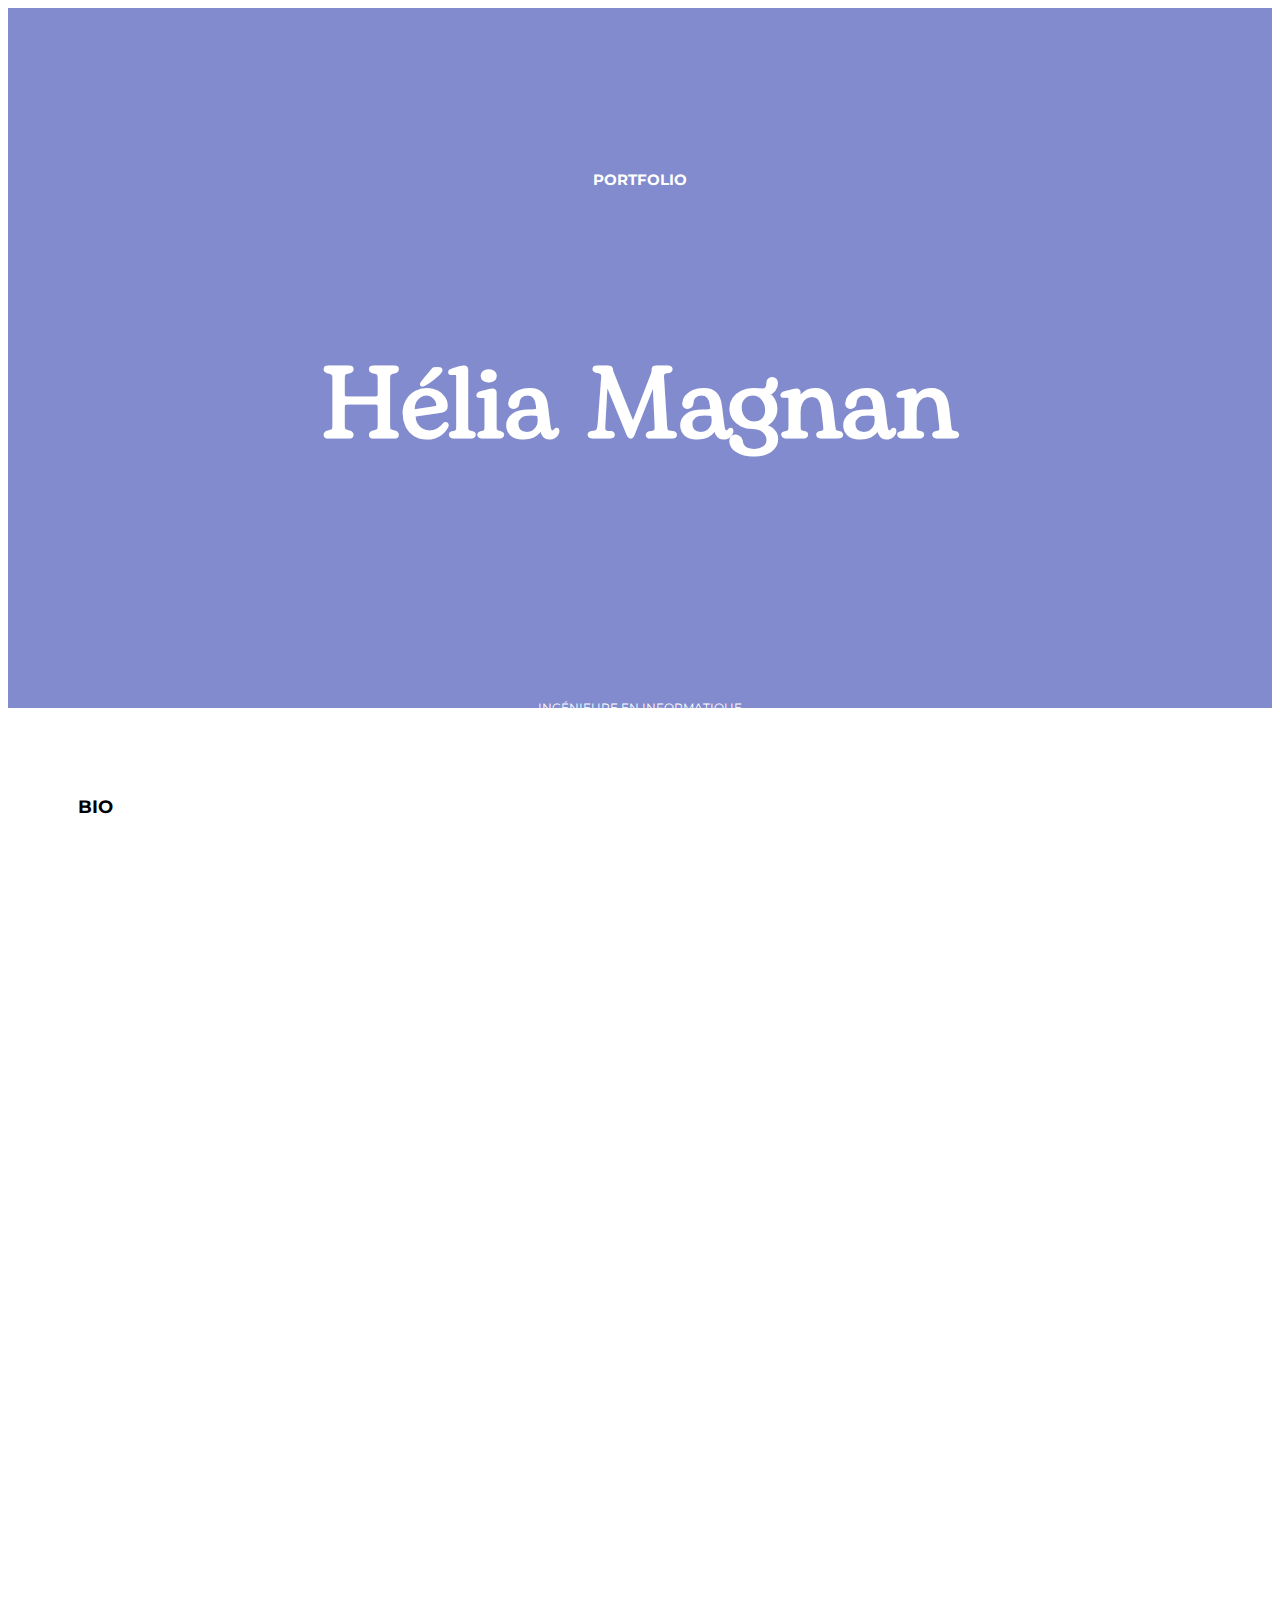
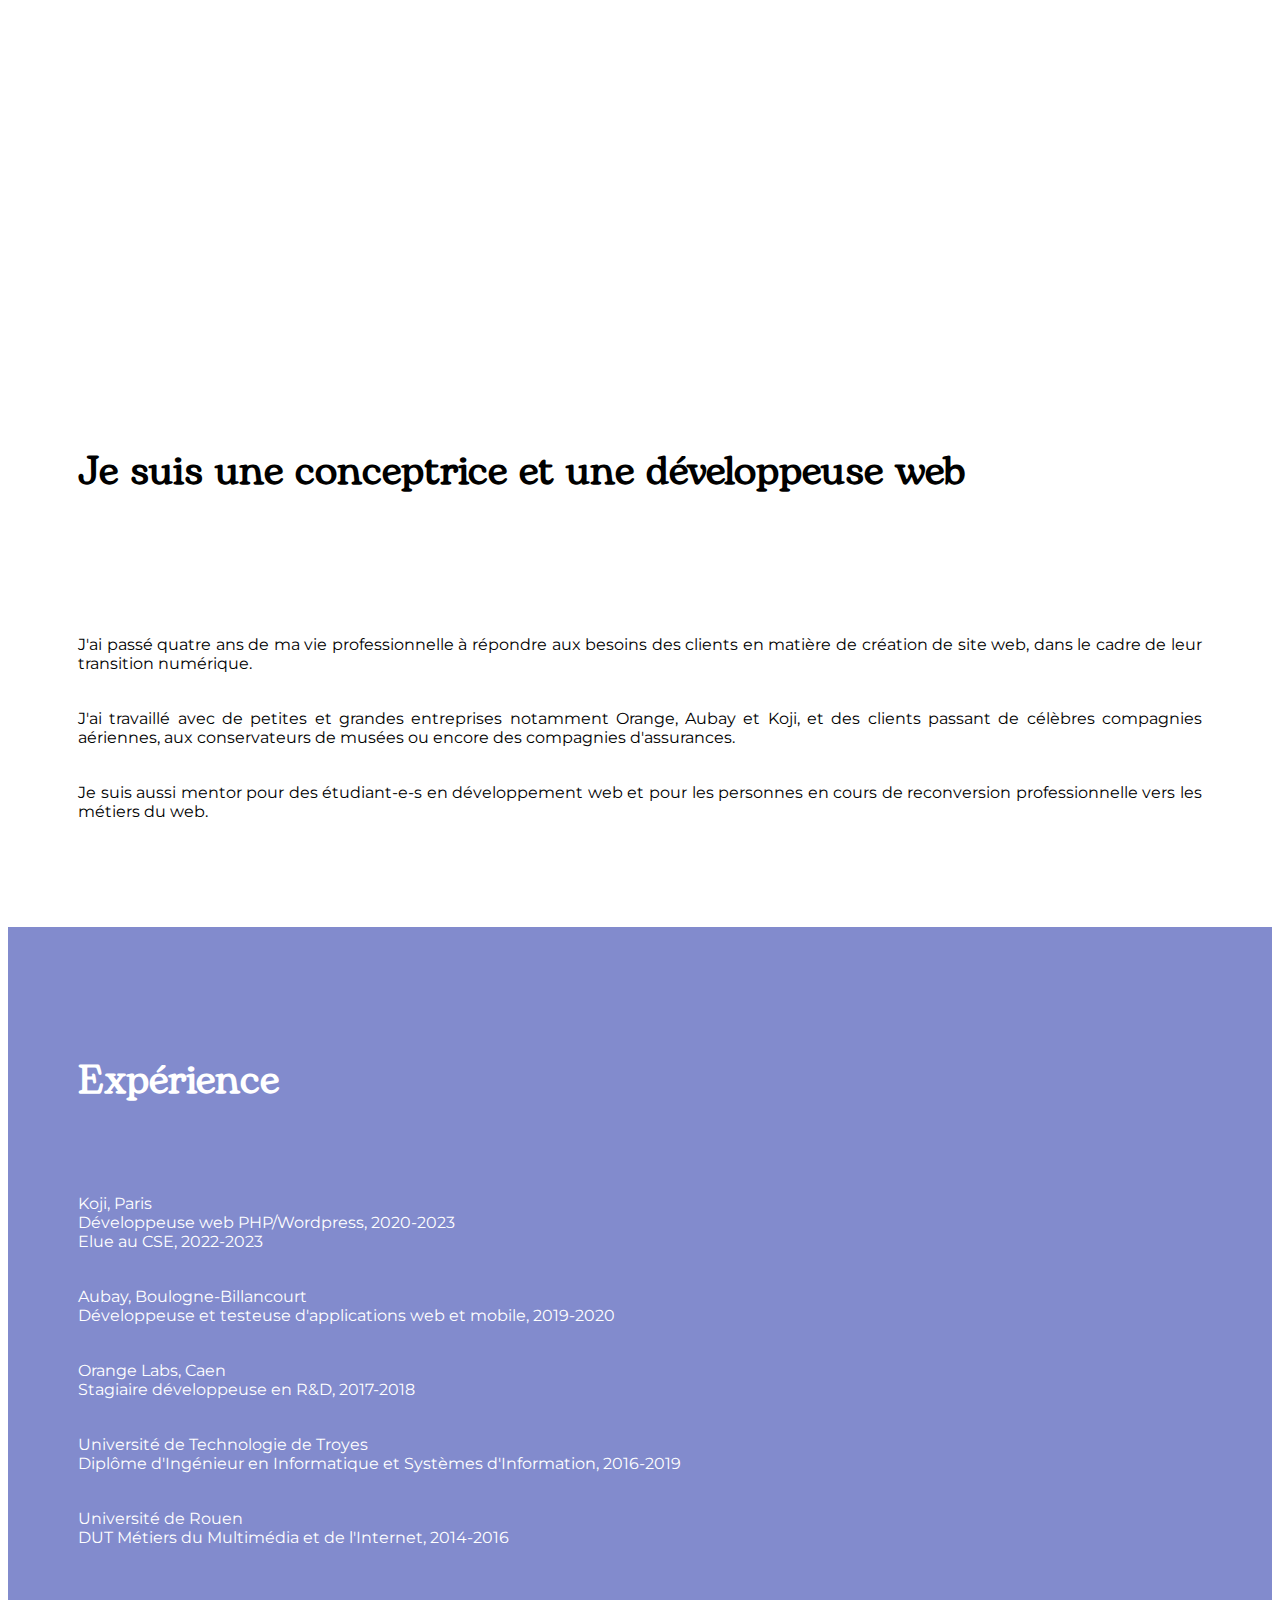
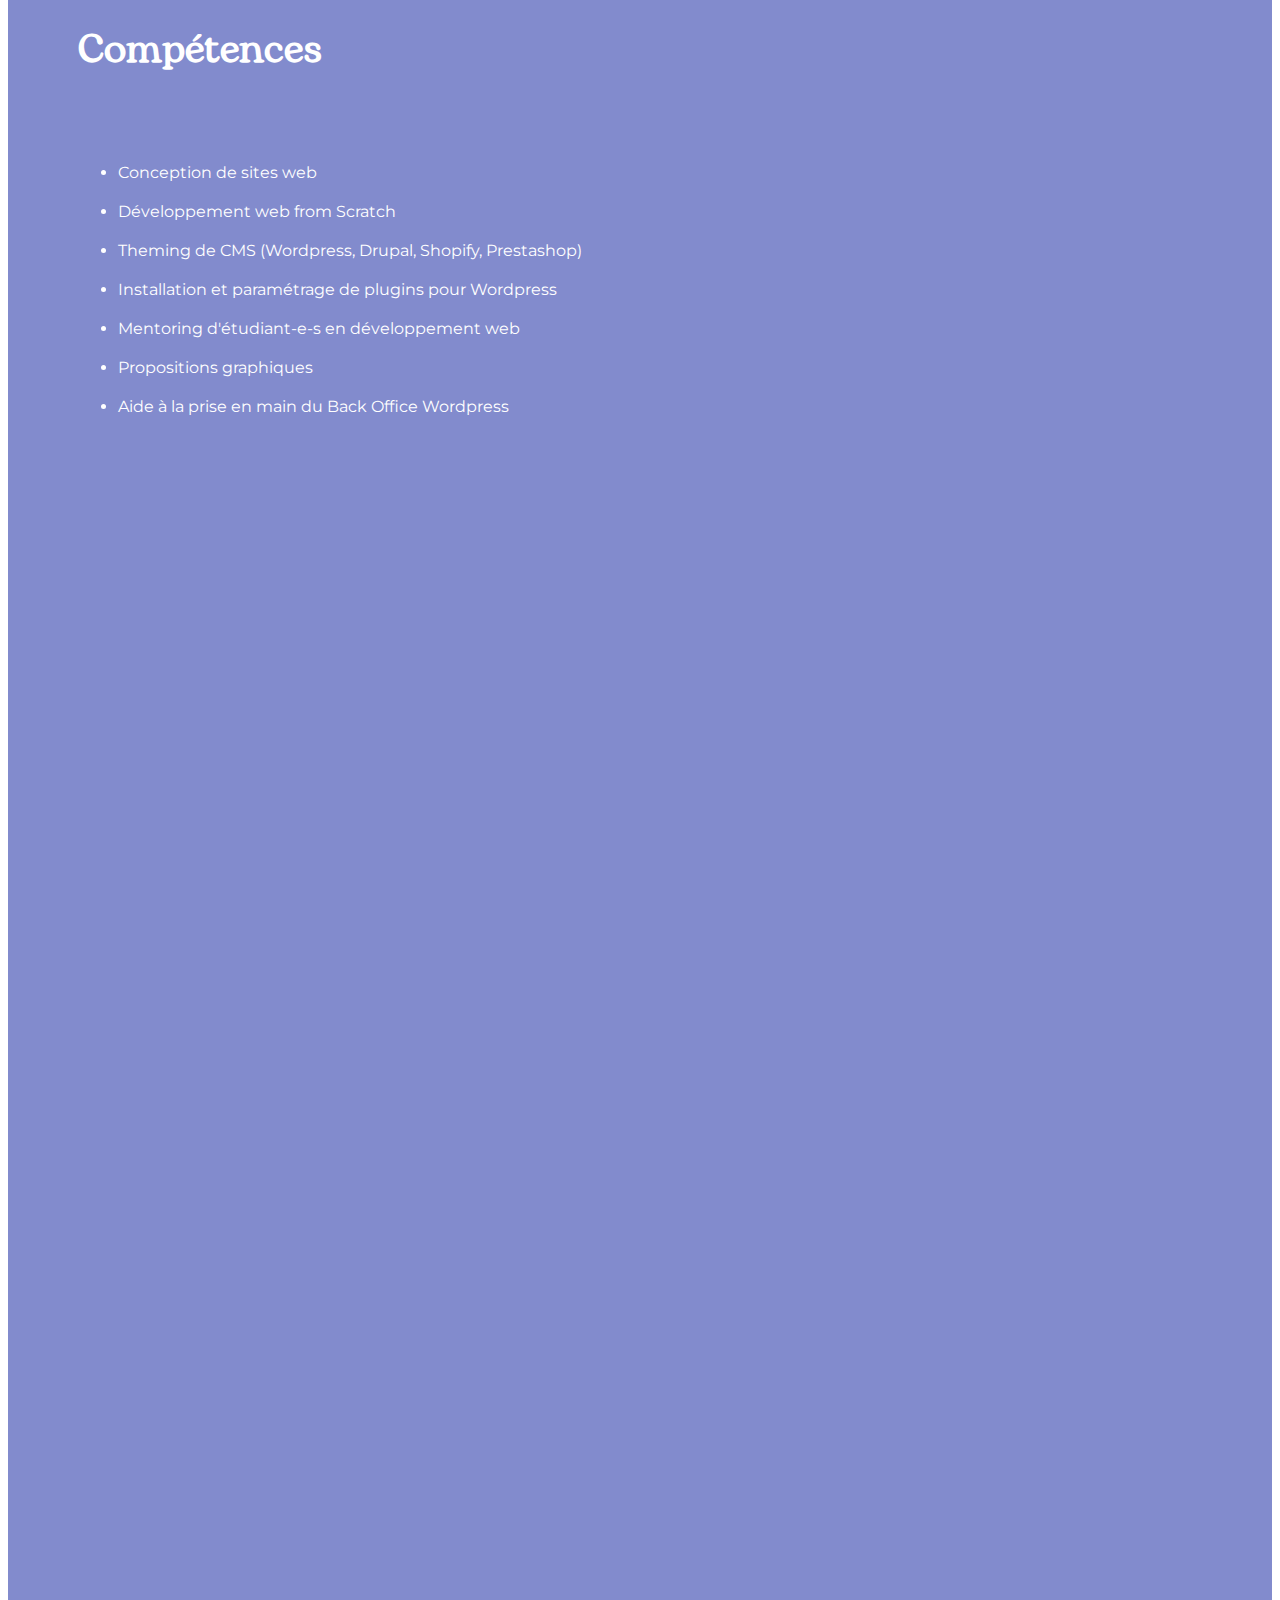
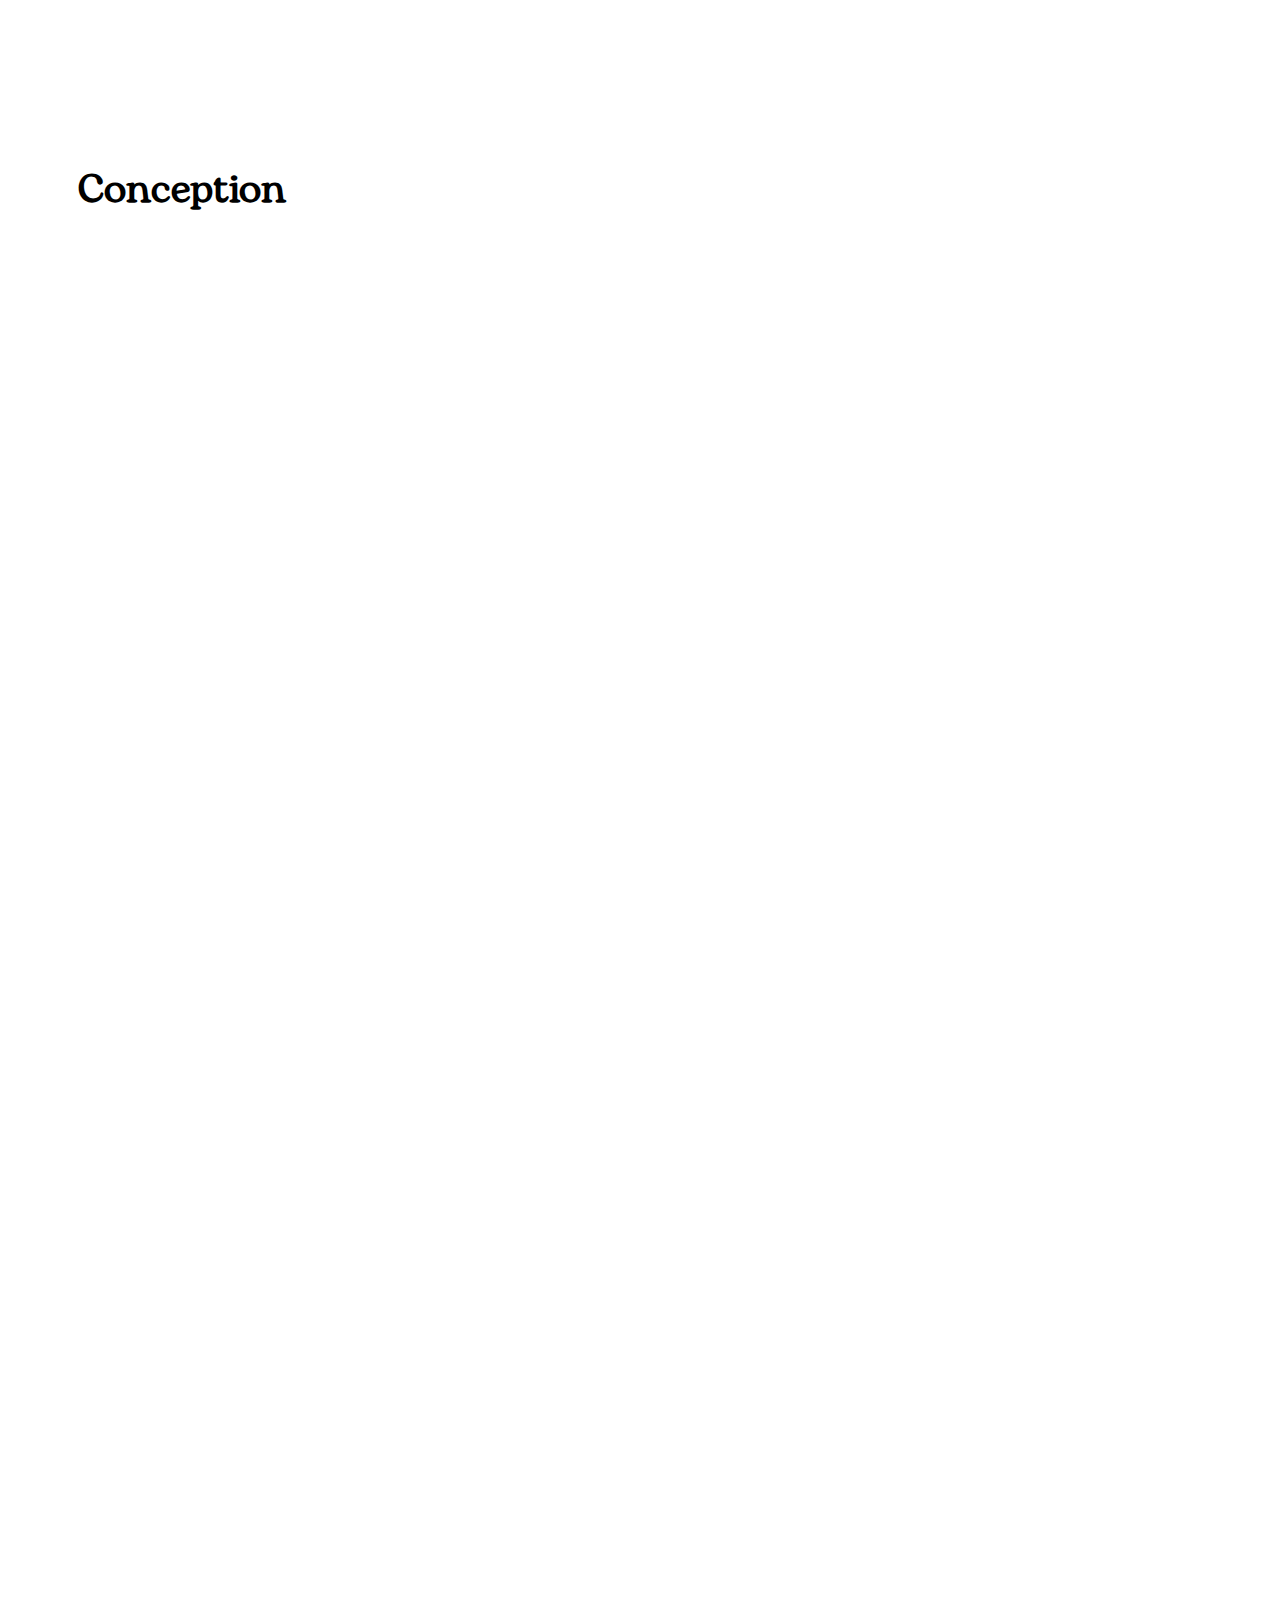
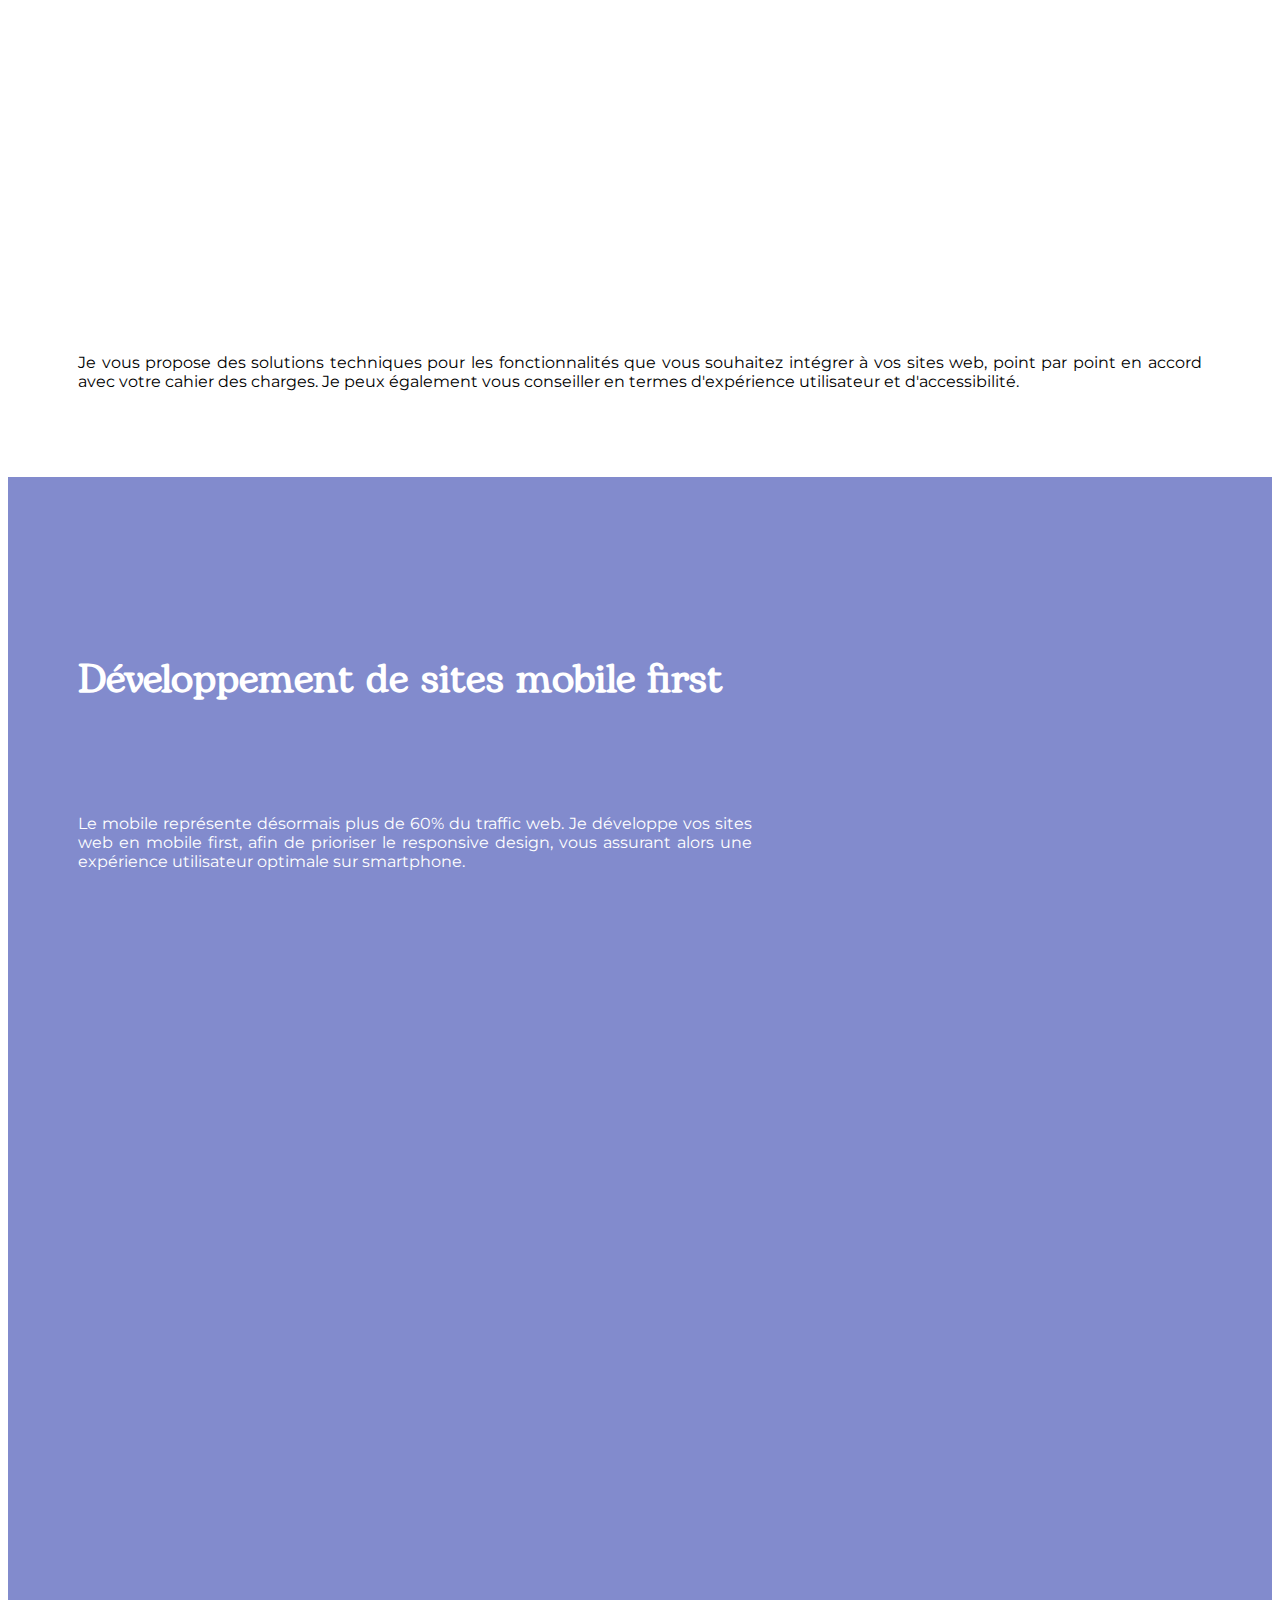
<file: index.html>
<!DOCTYPE html>
<html>
  <head>
    <meta charset="utf-8">
    <meta name="viewport" content="width=device-width, initial-scale=1">
    <link rel="stylesheet" href="style.css" />
    <link rel="preconnect" href="https://fonts.googleapis.com">
    <link rel="preconnect" href="https://fonts.gstatic.com" crossorigin>
    <link href="https://fonts.googleapis.com/css2?family=Montserrat:ital,wght@0,200;0,400;0,700;1,200;1,400;1,700&display=swap" rel="stylesheet">
    <link href="https://cdn.jsdelivr.net/npm/bootstrap@5.2.3/dist/css/bootstrap.min.css" rel="stylesheet" integrity="sha384-rbsA2VBKQhggwzxH7pPCaAqO46MgnOM80zW1RWuH61DGLwZJEdK2Kadq2F9CUG65" crossorigin="anonymous">
  </head>
  <body>
    <header class="row">
      <div class="col-12 col-md-7">
        <h2>Portfolio</h2>
        <h1>Hélia Magnan</h1>
        <div class="row">
          <div class="col-6">
            <p>Ingénieure en Informatique</p>
          </div>
          <div class="col-6">
            <a href="https://github.com/heliamagnan" target="_blank">Mon Github</a>
          </div>
        </div>
      </div>
      <div class="col-12 col-md-5">
        <img class="reveal" src="assets/header_img.jpg" alt="Un mac, un iphone, un post it, des trombones et une pochette disposés sur une table." />
      </div>
    </header>
    <div class="bio row">
      <div class="col-12 col-md-5">
        <h3>Bio</h3>
        <img class="reveal" src="assets/bio.jpeg" alt="Hélia dans un studio, sous les projecteurs, au cours d'une interview." />
      </div>
      <div class="col-12 col-md-7">
        <h4>Je suis une conceptrice et une développeuse web</h4>
        <p>J'ai passé quatre ans de ma vie professionnelle à répondre aux besoins des clients en matière de création de site web, dans le cadre de leur transition numérique.</p>
        <p>J'ai travaillé avec de petites et grandes entreprises notamment Orange, Aubay et Koji, et des clients passant de célèbres compagnies aériennes, aux conservateurs de musées ou encore des compagnies d'assurances.</p>
        <p>Je suis aussi mentor pour des étudiant-e-s en développement web et pour les personnes en cours de reconversion professionnelle vers les métiers du web.</p>
      </div>
    </div>
    <div class="cv row">
      <div class="col-12 col-md-4">
        <h4>Expérience</h4>
        <p>
          Koji, Paris<br/>
          Développeuse web PHP/Wordpress, 2020-2023<br/>
          Elue au CSE, 2022-2023<br/>
        </p>
        <p>
          Aubay, Boulogne-Billancourt<br/>
          Développeuse et testeuse d'applications web et mobile, 2019-2020
        </p>
        <p>
          Orange Labs, Caen<br/>
          Stagiaire développeuse en R&D, 2017-2018
        </p>
        <p>
          Université de Technologie de Troyes<br/>
          Diplôme d'Ingénieur en Informatique et Systèmes d'Information, 2016-2019
        </p>
        <p>
          Université de Rouen<br/>
          DUT Métiers du Multimédia et de l'Internet, 2014-2016
        </p>
      </div>
      <div class="col-12 col-md-4">
        <h4>Compétences</h4>
        <ul>
          <li>Conception de sites web</li>
          <li>Développement web from Scratch</li>
          <li>Theming de CMS (Wordpress, Drupal, Shopify, Prestashop)</li>
          <li>Installation et paramétrage de plugins pour Wordpress</li>
          <li>Mentoring d'étudiant-e-s en développement web</li>
          <li>Propositions graphiques</li>
          <li>Aide à la prise en main du Back Office Wordpress</li>
        </ul>
      </div>
      <div class="col-12 col-md-4">
        <img class="reveal" src="assets/cv.jpg"  alt="Hélia concentrée en train de travailler sur son ordinateur." />
      </div>
    </div>
    <div class="travail row">
      <div class="col-12 col-md-5">
        <h3>Travail</h3>
        <a class="reveal" href='https://wordpress.com/fr/' target="_blank"><img src="assets/wordpress.png"  alt="Logo de Wordpress" /></a>
        <h4>Conception</h4>
      </div>
      <div class="col-12 col-md-7">
        <div class="row">
          <div class="col-4">
            <a class="reveal" href='https://wordpress.com/fr/' target="_blank"><img src="assets/wp-bo.png" alt="Preview du back office de Wordpress" /></a>
          </div>
          <div class="col-8">
            <div class="row">
              <div class="col-6">
                <a class="reveal" href="https://woocommerce.com/" target="_blank"><img src="assets/woo.png" alt="Logo du plugin WooCommerce." /></a>
              </div>
              <div class="col-6">
                <a class="reveal" href="https://ninjaforms.com/" target="_blank"><img src="assets/ninja.png" alt="Logo du plugin Ninja Forms." /></a>
              </div>
            </div>
            <div class="row">
              <div class="col-12">
                <a class="reveal" href="https://www.advancedcustomfields.com/" target="_blank"><img src="assets/acf.png" alt="Logo de ACF, plugin Wordpress." /></a>
              </div>
            </div>
          </div>
        </div>
        <div class="row">
          <div class="col-12">
            <p>
              Je vous propose des solutions techniques pour les fonctionnalités que vous souhaitez intégrer à vos sites web, point par point en accord avec votre cahier des charges. Je peux également vous conseiller en termes d'expérience utilisateur et d'accessibilité.
            </p>
          </div>
        </div>
      </div>
    </div>
    <div class="mobile row">
      <div class="col-12 col-md-6">
        <h4>Développement de sites mobile first</h4>
        <p>Le mobile représente désormais plus de 60% du traffic web. Je développe vos sites web en mobile first, afin de prioriser le responsive design, vous assurant alors une expérience utilisateur optimale sur smartphone.</p>
      </div>
      <div class="col-6 col-md-3">
        <img class="reveal" src="assets/coupe.png" alt="Screen mobile du site de la coupe des arbitres de la FFF." />
      </div>
      <div class="col-6 col-md-3">
        <img class="reveal" src="assets/art.png" alt="Screen du site Art Explora Academy." />
      </div>
    </div>
    <div class="edu row">
      <div class="col-12 col-md-8">
        <h4>Développement de site web à portée commerciale ou éducative</h4>
        <img class="reveal" src="assets/explora.png" alt="Screen pc du site Art Explora Academy sur le formulaire de connexion." />
      </div>
      <div class="col-12 col-md-4">
        <img class="reveal" src="assets/frida.png" alt="Screen mobile du site Art Explora Academy sur un article concernant Frida Kahlo." />
        <p>J'ai contribué à la conception d'un site web à porté éducative sur le sujet de l'art.</p>
      </div>
    </div>
    <div class="mentoring row">
      <div class="col-12 col-md-6">
        <h4>Mentoring</h4>
        <p>J'ai accompagné des étudiant-e-s et des personnes dans le cadre de leur reconversion professionnelle dans les métiers du web.</p>
        <p>Je propose un accompagnement, je conseille des parcours, des plateformes, des exercices et un suivi régulier de vos progrès.</p>
        <p>N'hésitez pas à me contacter pour parler de vos projets de formation !</p>
      </div>
      <div class="col-12 col-md-6">
        <h5>Mes recommandations de supports pour vous former :</h5>
        <div class="row">
          <div class="col-12 col-md-5 img-form">
            <a class="reveal" href="https://www.codecademy.com/" target="_blank"><img src="assets/codecademy.jpg" alt="Logo du site Codecademy." /></a>
          </div>
          <div class="col-12 col-md-5 img-form">
            <a class="reveal" href="https://openclassrooms.com/fr/" target="_blank"><img src="assets/open.jpg" alt="Logo du site Open Classrooms." /></a>
          </div>
        </div>
        <div class="row">
          <div class="col-12 col-md-5 img-form">
            <a class="reveal" href="https://www.codewars.com/" target="_blank"><img src="assets/codewars.webp" alt="Logo du site Codewars." /></a>
          </div>
          <div class="col-12 col-md-5 img-form">
            <a class="reveal" href="https://www.codingame.com/start" target="_blank"><img src="assets/codingames.png" alt="Logo du site Coding Games." /></a>
          </div>
        </div>
      </div>
    </div>
    <div class="quote row">
      <div class="col-12 col-md-6 left">
        <p>J'ai pour vocation de proposer des sites web adaptés au budget de chaque client, de chaque type de structure afin de diversifier leur activité sur internet, à l'heure de la transition numérique.</p>
      </div>
      <div class="col-12 col-md-6 right">
        <img class="reveal" src="assets/helia.jpg" alt="Hélia souriante." />
      </div>
    </div>
    <div class="contact row">
      <div class="col-12 col-md-6">
        <h4>Collaborons</h4>
        <img class="reveal" src="assets/mac.jpg" alt="Photo d'un iMac dans un bureau entouré de plantes, de livres et d'un café." />
      </div>
      <div class="col-12 col-md-6 contact-txt">
        <p class="p-title">Missions Freelance</p>
        <p class="p-txt">Retrouvez moi prochainement sur <a href="https://www.malt.fr/" target="_blank">Malt</a></p>
        <p class="p-title">Thèmes Wordpress</p>
        <p class="p-txt">Retrouvez moi prochainement sur <a href="https://themeforest.net/" target="_blank">Theme Forest</a></p>
        <p class="p-title">E-Mail</p>
        <p class="p-txt"><a href="mailto:magnan.helia@gmail.com">magnan.helia@gmail.com</a></p>
      </div>
    </div>
    <script src="https://cdn.jsdelivr.net/npm/bootstrap@5.2.3/dist/js/bootstrap.bundle.min.js" integrity="sha384-kenU1KFdBIe4zVF0s0G1M5b4hcpxyD9F7jL+jjXkk+Q2h455rYXK/7HAuoJl+0I4" crossorigin="anonymous"></script>
    <script src="app.js"></script>
  </body>
</html>
</file>
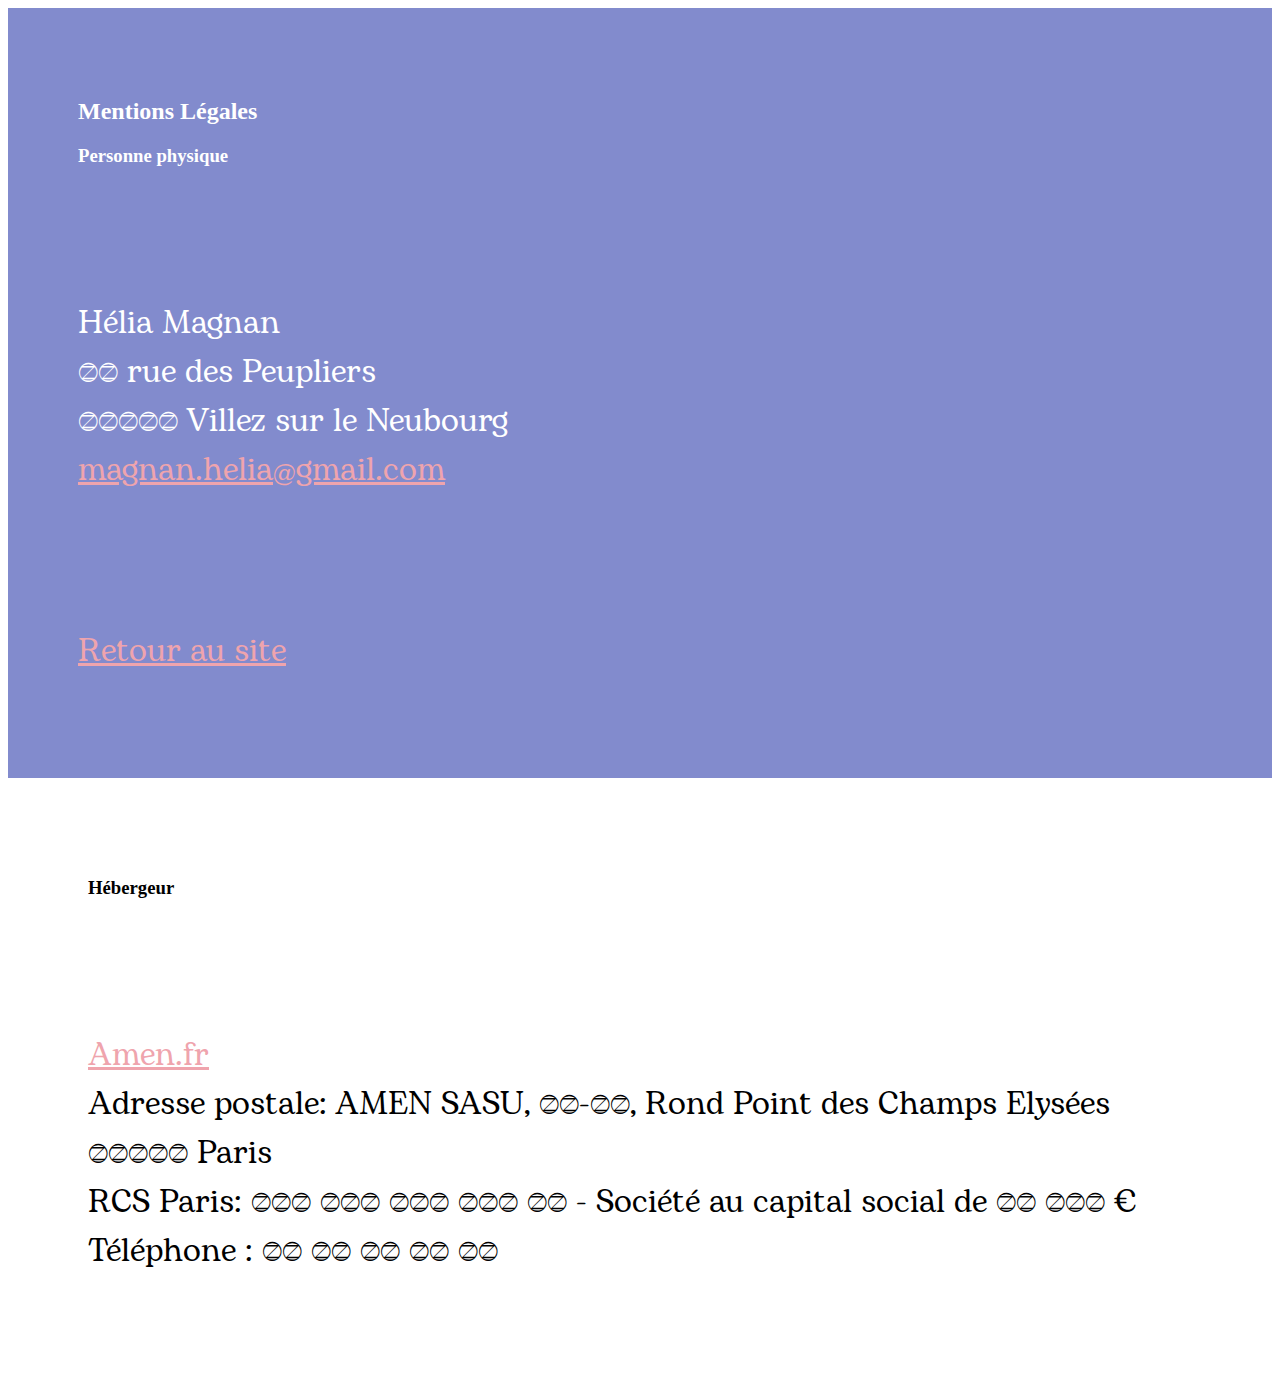
<file: mentions-legales.html>
<!DOCTYPE html>
<html>
  <head>
    <meta charset="utf-8">
    <meta name="viewport" content="width=device-width, initial-scale=1">
    <link rel="stylesheet" href="style.css" />
    <link rel="preconnect" href="https://fonts.googleapis.com">
    <link rel="preconnect" href="https://fonts.gstatic.com" crossorigin>
    <link href="https://fonts.googleapis.com/css2?family=Montserrat:ital,wght@0,200;0,400;0,700;1,200;1,400;1,700&display=swap" rel="stylesheet">
    <link href="https://cdn.jsdelivr.net/npm/bootstrap@5.2.3/dist/css/bootstrap.min.css" rel="stylesheet" integrity="sha384-rbsA2VBKQhggwzxH7pPCaAqO46MgnOM80zW1RWuH61DGLwZJEdK2Kadq2F9CUG65" crossorigin="anonymous">
  </head>
  <body>
    <div class="quote row">
      <div class="col-12 col-md-6 left">
        <h2>Mentions Légales</h2>
        <h3>Personne physique</h3>
        <p class="mentions">
          Hélia Magnan<br/>
          16 rue des Peupliers<br/>
          27110 Villez sur le Neubourg<br/>
          <a href="mailto:magnan.helia@gmail.com">magnan.helia@gmail.com</a><br/>
        </p>
        <p class="mentions"><a href="index.html">Retour au site</a></p>
      </div>
      <div class="col-12 col-md-6 right">
        <h3>Hébergeur</h3>
        <p class="mentions">
          <a href="https://www.amen.fr/" target="_blank">Amen.fr</a><br/>
          Adresse postale: AMEN SASU, 12-14, Rond Point des Champs Elysées 75008 Paris<br/>
          RCS Paris: 421 527 797 000 11 - Société au capital social de 37 000 €<br/>
          Téléphone : 01 70 99 53 41
        </p>
      </div>
    </div>
  </body>
</html>
</file>
<file: style.css>
@font-face {
  font-family: BogartRegular;
  src: url('assets/bogart/Bogart-Regular-trial.ttf');
}

header{
  background-color: #828bcd;
  color: #fff;
  text-align: center;
  height: 700px;
  overflow: hidden;
}

h1{
  font-family: "BogartRegular";
  font-size: 100px !important;
  padding-top: 75px;
  padding-bottom: 150px;
}

header h2{
  font-family: 'Montserrat';
  font-size: 15px;
  text-transform: uppercase;
  padding-top: 150px;
}

header p{
  font-family: 'Montserrat';
  font-size: 12px;
  text-transform: uppercase;
}

header a { 
  color: #EFA4AD;
  font-family: 'Montserrat';
  font-size: 10px;
  text-transform: uppercase;
}

header a:hover { 
  color: #5A71B3;
}

header img {
  height: 700px;
}

.bio {
  padding: 70px;
}

.bio h3 {
  font-family: 'Montserrat';
  font-size: 18px;
  text-transform: uppercase;
  padding-bottom: 100px;
}

.bio h4 {
  font-family: "BogartRegular";
  font-size: 40px;
  padding-bottom: 80px;
}

.bio p {
  font-family: "Montserrat";
  font-size: 16px;
  padding-bottom: 20px;
  text-align: justify;
}

.bio img {
  width: 70%;
}

.cv {
  background-color: #828bcd;
  color: #fff;
  padding: 70px;
}

.cv img {
  width: 100%;
  padding-top: 50px;
}

.cv h4 {
  font-family: "BogartRegular";
  font-size: 40px;
  padding-bottom: 30px;
}

.cv p, .cv li {
  font-family: "Montserrat";
  font-size: 16px;
  padding-bottom: 20px;
}

.travail {
  padding: 70px;
}

.travail h3 {
  font-family: 'Montserrat';
  font-size: 18px;
  text-transform: uppercase;
  padding-bottom: 50px;
}


.travail h4 {
  font-family: "BogartRegular";
  font-size: 40px;
  padding-top: 50px;
}

.travail p {
  font-family: "Montserrat";
  font-size: 16px;
  padding-top: 20px;
  text-align: justify;
}

.travail img {
  width: 100%;
  padding: 10px;
}

.mobile {
  background-color: #828bcd;
  color: #fff;
  padding: 70px;
}

.mobile h4 {
  font-family: "BogartRegular";
  font-size: 40px;
  padding-top: 50px;
  padding-bottom: 50px;
}

.mobile p {
  font-family: "Montserrat";
  font-size: 16px;
  width: 60%;
  text-align: justify;
}

.mobile img {
  width: 100%;
}

.edu {
  padding: 70px;
}

.edu h4 {
  font-family: "BogartRegular";
  font-size: 40px;
  padding-bottom: 70px;
}

.edu p {
  font-family: "Montserrat";
  font-size: 16px;
  padding-top: 20px;
  text-align: justify;
}

.edu img {
  width: 100%;
}

.mentoring {
  background-color: #828bcd;
  color: #fff;
  padding: 70px;
}

.mentoring h4 {
  font-family: "BogartRegular";
  font-size: 40px;
  padding-bottom: 30px;
}

.mentoring h5 {
  font-family: "BogartRegular";
  font-size: 32px;
  padding-bottom: 30px;
}

.mentoring p {
  font-family: "Montserrat";
  font-size: 16px;
  text-align: justify;
  width: 90%;
}

.mentoring .img-form {
  background-color: #F6F6F6 ;
  text-align: center;
  padding: 20px;
  margin: 10px;
}

.mentoring img {
  width: auto;
  height: 130px;
}

.quote .left {
  background-color: #828bcd;
  color: #fff;
  padding: 70px;
}

.quote p {
  font-family: "BogartRegular";
  font-size: 32px;
  padding-top: 100px;
}

.quote .right {
  padding: 80px;
}

.quote img {
  width: 100%;
}

.contact {
  padding: 70px;
}

.contact h4 {
  font-family: "BogartRegular";
  font-size: 40px;
  padding-bottom: 60px;
}

.contact img {
  width: 80%;
}

.contact-txt {
  padding-top: 85px;
}

.p-title {
  font-family: 'Montserrat';
  font-size: 16px;
  padding-top: 30px;
}

.p-txt {
  font-family: 'BogartRegular';
  font-size: 16px;
}

a { 
  color: #EFA4AD !important;
  transition: 0.3s;
}

a:hover {
  color: #FFC7CF !important;
  transition: 0.3s;
}

.reveal{
  opacity: 0;
  transform: translateY(-30px);
}

.reveal-visible{
  opacity: 1;
  transform: translateY(0);
  transition: 1s cubic-bezier(.5, 0, 0, 1);
}
</file>
